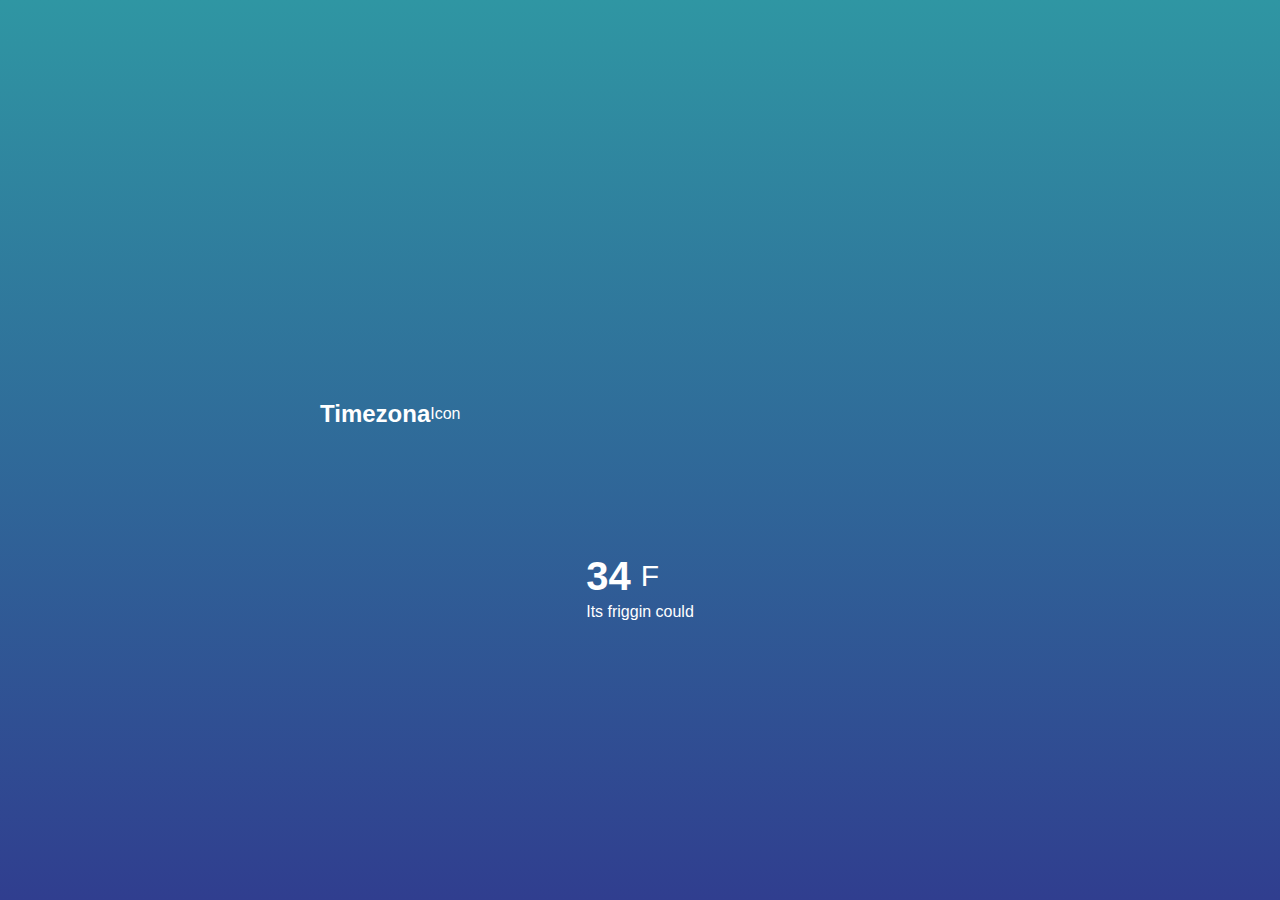
<file: Timezone/index.html>
<!DOCTYPE html>
<html lang="en">
<head>
    <meta charset="UTF-8">
    <meta http-equiv="X-UA-Compatible" content="IE=edge">
    <meta name="viewport" content="width=device-width, initial-scale=1.0">
    <link rel="stylesheet" href="style.css">
    <title>Document</title>
</head>
<body>
    
    <div class="location">
        <h2 class="location-timezone">Timezona</h2>
        <p>Icon</p>
    </div>
    <div class="temperature">
        <div class="degrre-section">
        <h2 class="temperature-degree">34</h2>
        <span>F</span>
    </div>
        <div class="temperature-description">Its friggin could</div>
    </div>
<script type="text/javascript" src="js/main.js"></script>
</body>
</html>
</file>
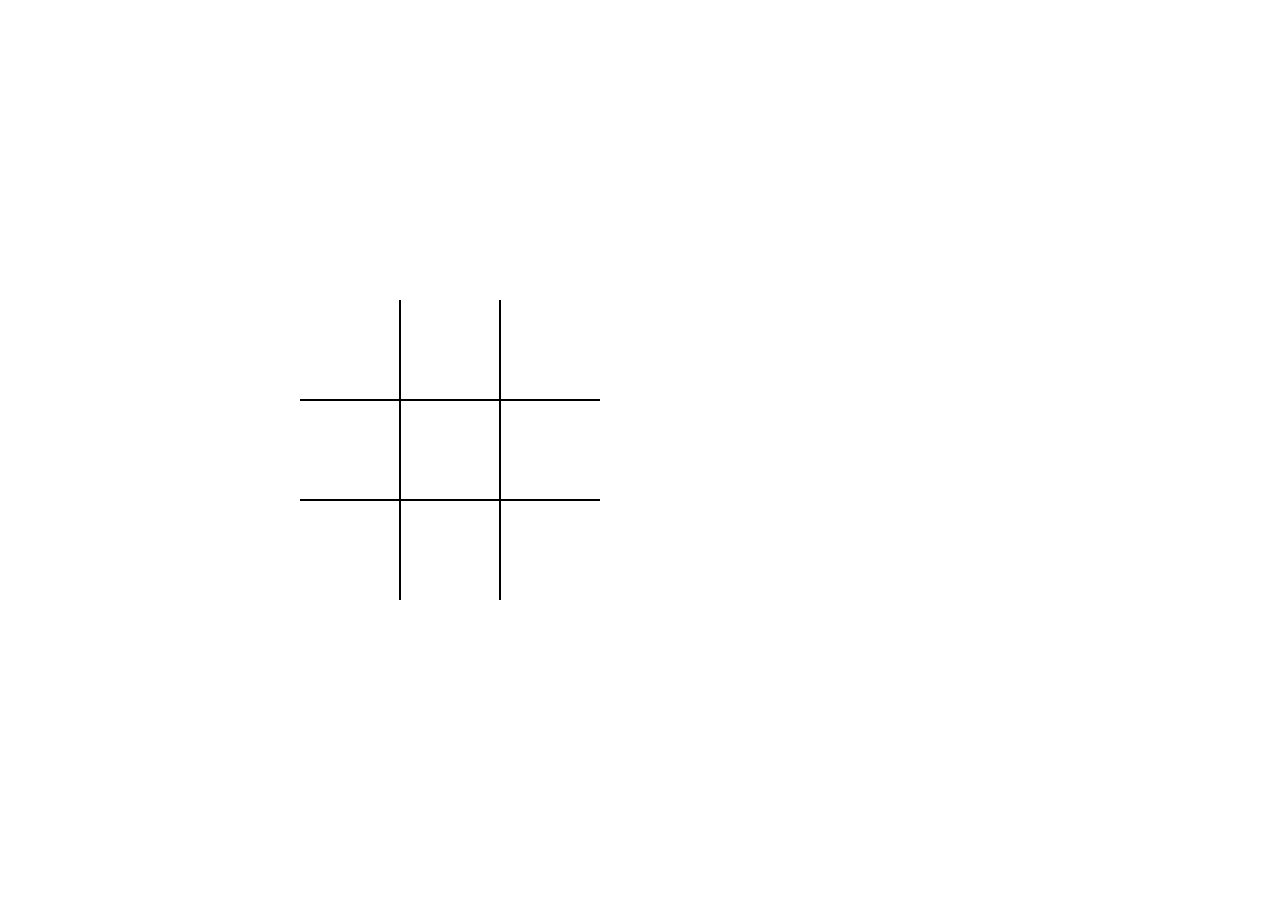
<file: x and 0 game/index.html>
<!DOCTYPE html>
<html lang="en">
<head>
    <meta charset="UTF-8">
    <meta http-equiv="X-UA-Compatible" content="IE=edge">
    <meta name="viewport" content="width=device-width, initial-scale=1.0">
    <link rel="stylesheet" href="style.css">
    <title>Document</title>
</head>
<body>
    
        <div class="board " id="board">
            <div class="cell" data-cell></div>
            <div class="cell" data-cell></div>
            <div class="cell" data-cell></div>
            <div class="cell" data-cell></div>
            <div class="cell" data-cell></div>
            <div class="cell" data-cell></div>
            <div class="cell" data-cell></div>
            <div class="cell" data-cell></div>
            <div class="cell" data-cell></div>
        </div>
        <div class="winning-message" id="winningMessage">
            <div class="data-winning-message-text"></div>
            <button id="restartButton">Restart</button>
        </div>


        <script type="text/javascript" src="main.js"></script>

</body>
</html>
</file>
<file: Timezone/style.css>
* {
    margin: 0;
    padding: 0;
    box-sizing: border-box;
}

body{
    height: 100vh;
    display: flex;
    justify-content: center;
    flex-direction: column;
    align-items: center;
    background: linear-gradient(rgb(47,150,163), rgb(48,62,143));
    font-family: sans-serif;
    color: white;
} 

.location,
.temperatura{ 
    height: 30vh;
    width: 50%;
    display: flex;
    justify-content: s;
    align-items: center;
}

.temperatura{
    flex-direction: column;
}

.degrre-section{
    display: flex;
    align-items: center;
    cursor: pointer;
}


.degrre-section span{
   margin: 10px;
   font-size: 30px;
}

.degrre-section h2{
    font-size: 40px;
 }
</file>
<file: x and 0 game/style.css>
*, *::after, *::before {
    box-sizing: border-box;
}

:root {
    --cell-size: 100px;
    --mark-size: calc(var(--cell-size) * .9);
}

body{
    margin: 0;
    font-family:  sans-serif;
}


.board{
    width: 100vh;
    height: 100vh;
    display: grid;
    justify-content: center;
    justify-items: center;
    align-items: center;
    align-content: center;
    grid-template-columns: repeat(3, auto);
}

.cell {
    width: var(--cell-size); 
    height: var(--cell-size);
    border: 1px solid black;
    display: flex;
    justify-content: center;
    align-items: center;
    position: relative; 
    cursor: pointer;
}


.cell:first-child,
.cell:nth-child(2),
.cell:nth-child(3) {
    border-top: none;
}

.cell:nth-child(3n + 1){
    border-left: none;
}

.cell:nth-child(3n + 3){
    border-right: none;
}

.cell:last-child,
.cell:nth-child(8),
.cell:nth-child(7) {
    border-bottom: none;
}

.cell.x,
.cell.circle{
    cursor: not-allowed;
}

.cell.x::before,
.cell.x::after,
.cell.circle::before{
    background-color: #000;
}

.board.cell.x .cell:not(.x):not(.circle):hover::before,
.board.circle .cell:not(.x):not(.circle):hover::before,
.board.cell.x .cell:not(.x):not(.circle):hover::after{
    background-color: lightgrey ;
}





.cell.x::before,
.cell.x::after,
.board.x .cell:not(.x):not(.circle):hover::before,
.board.x .cell:not(.x):not(.circle):hover::after{
    content: '';
    position: absolute;
    width: calc(var(--mark-size) * .15);
    height: var(--mark-size);
    background-color: black;
}


.cell.x::before,
.board.x .cell:not(.x):not(.circle):hover::before{
    transform: rotate(45deg);
}


.cell.x::after,
.board.x .cell:not(.x):not(.circle):hover::after{
    transform: rotate(-45deg);
}


.cell.circle::before,
.cell.circle::after,
.board.circle .cell:not(.x):not(.circle):hover::before,
.board.circle .cell:not(.x):not(.circle):hover::after {
    content: '';
    position: absolute;
    border-radius: 50%;
}

.cell.circle::before,
.board.circle .cell:not(.x):not(.circle):hover::before{
    width: var(--mark-size);
    height: var(--mark-size);

}

.cell.circle::after,
.board.circle .cell:not(.x):not(.circle):hover::after{
    width: calc(var(--mark-size) * .7);
    height: calc(var(--mark-size) * .7);
    background-color: #fff;
}

.winning-message {
    display: none; 
    position: fixed;
    top: 0;left: 0;right: 0;bottom: 0;
    background-color: rgba(0,0,0, .9);
    justify-content: center;
    align-items: center;
    color: #fff;
    font-size: 5rem;
    flex-direction: column;
}

.winning-message button{
    font-size: 3rem;
    background-color: white;
    border: 1px solid black;
    padding: 0.25em .5rem;
    cursor: pointer;
}

.winning-message button:hover{
    background-color: black;
    border-color: white;
    color: white;
}

.winning-message.show{
    display: flex;
}
</file>
